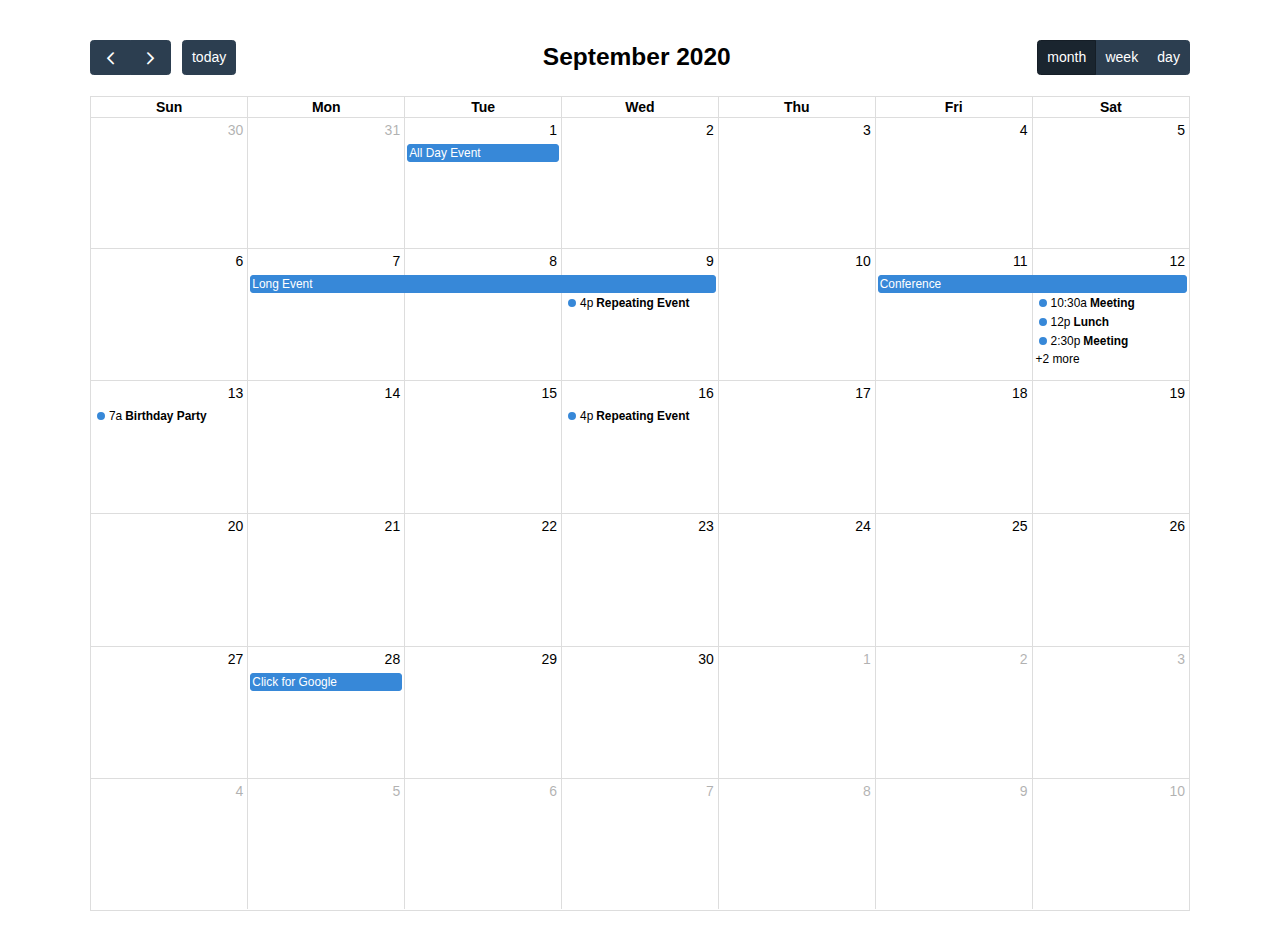
<file: selectable_o.html>
<!DOCTYPE html>
<html>

<head>
  <meta charset='utf-8' />
  <link href='lib/main.css' rel='stylesheet' />
  <link href='lib/modal.css' rel='stylesheet' />
  <script src='lib/main.js'></script>
  <script>

    document.addEventListener('DOMContentLoaded', function () {
      var calendarEl = document.getElementById('calendar');

      var calendar = new FullCalendar.Calendar(calendarEl, {
        headerToolbar: {
          left: 'prev,next today',
          center: 'title',
          right: 'dayGridMonth,timeGridWeek,timeGridDay'
        },
        initialDate: '2020-09-12',
        navLinks: true, // can click day/week names to navigate views
        selectable: true,
        selectMirror: true,
        select: function (arg) {
          var title = " - ";
          //var title = prompt('Event Title:');

          if (title) {
            calendar.addEvent({
              title: title,
              start: arg.start,
              end: arg.end,
              allDay: arg.allDay
            })
          }
          calendar.unselect()
        },
        eventClick: function (arg) {
          if (confirm('Are you sure you want to delete this event?')) {
            arg.event.remove()
          }
        },
        editable: true,
        dayMaxEvents: true, // allow "more" link when too many events
        events: [
          {
            title: 'All Day Event',
            start: '2020-09-01'
          },
          {
            title: 'Long Event',
            start: '2020-09-07',
            end: '2020-09-10'
          },
          {
            groupId: 999,
            title: 'Repeating Event',
            start: '2020-09-09T16:00:00'
          },
          {
            groupId: 999,
            title: 'Repeating Event',
            start: '2020-09-16T16:00:00'
          },
          {
            title: 'Conference',
            start: '2020-09-11',
            end: '2020-09-13'
          },
          {
            title: 'Meeting',
            start: '2020-09-12T10:30:00',
            end: '2020-09-12T12:30:00'
          },
          {
            title: 'Lunch',
            start: '2020-09-12T12:00:00'
          },
          {
            title: 'Meeting',
            start: '2020-09-12T14:30:00'
          },
          {
            title: 'Happy Hour',
            start: '2020-09-12T17:30:00'
          },
          {
            title: 'Dinner',
            start: '2020-09-12T20:00:00'
          },
          {
            title: 'Birthday Party',
            start: '2020-09-13T07:00:00'
          },
          {
            title: 'Click for Google',
            url: 'http://google.com/',
            start: '2020-09-28'
          }
        ]
      });

      calendar.render();
    });


  </script>
  <style>
    body {
      margin: 40px 10px;
      padding: 0;
      font-family: Arial, Helvetica Neue, Helvetica, sans-serif;
      font-size: 14px;
    }

    #calendar {
      max-width: 1100px;
      margin: 0 auto;
    }
  </style>
</head>

<body>

  <div id='calendar'></div>


  <div id="myModal" class="modal">

    <!-- Modal content -->
    <div class="modal-content">
      <span class="close" id="modalClose">&times;</span>
      <p>Some text in the Modal..</p>
    </div>

  </div>


  <script>
    // Get the modal
    var modal = document.getElementById("myModal");
    var btn = document.getElementById("myBtn");
    var btns = document.querySelectorAll(".fc-daygrid-day-bg");

    // Get the <span> element that closes the modal
    //  var span = document.getElementsByClassName("close")[0];
    var span = document.getElementById("modalClose");
    // When the user clicks on the button, open the modal



    btns.forEach(element => {

      element.onclick = function () {
        alert('x');
        modal.style.display = "block";
      }
    });

    // When the user clicks on <span> (x), close the modal
    span.onclick = function () {
      modal.style.display = "none";
    }
    // When the user clicks anywhere outside of the modal, close it
    window.onclick = function (event) {
      if (event.target == modal) {
        modal.style.display = "none";
      }
    }

  </script>
</body>

</html>
</file>
<file: lib/main.css>
/* classes attached to <body> */

.fc-not-allowed,
.fc-not-allowed .fc-event { /* override events' custom cursors */
  cursor: not-allowed;
}

.fc-unselectable {
  -webkit-user-select: none;
     -moz-user-select: none;
      -ms-user-select: none;
          user-select: none;
  -webkit-touch-callout: none;
  -webkit-tap-highlight-color: rgba(0, 0, 0, 0);
}
.fc {
  /* layout of immediate children */
  display: flex;
  flex-direction: column;

  font-size: 1em
}
.fc,
  .fc *,
  .fc *:before,
  .fc *:after {
    box-sizing: border-box;
  }
.fc table {
    border-collapse: collapse;
    border-spacing: 0;
    font-size: 1em; /* normalize cross-browser */
  }
.fc th {
    text-align: center;
  }
.fc th,
  .fc td {
    vertical-align: top;
    padding: 0;
  }
.fc a[data-navlink] {
    cursor: pointer;
  }
.fc a[data-navlink]:hover {
    text-decoration: underline;
  }
.fc-direction-ltr {
  direction: ltr;
  text-align: left;
}
.fc-direction-rtl {
  direction: rtl;
  text-align: right;
}
.fc-theme-standard td,
  .fc-theme-standard th {
    border: 1px solid #ddd;
    border: 1px solid var(--fc-border-color, #ddd);
  }
/* for FF, which doesn't expand a 100% div within a table cell. use absolute positioning */
/* inner-wrappers are responsible for being absolute */
/* TODO: best place for this? */
.fc-liquid-hack td,
  .fc-liquid-hack th {
    position: relative;
  }

@font-face {
  font-family: 'fcicons';
  src: url("[data-uri]") format('truetype');
  font-weight: normal;
  font-style: normal;
}

.fc-icon {
  /* added for fc */
  display: inline-block;
  width: 1em;
  height: 1em;
  text-align: center;
  -webkit-user-select: none;
     -moz-user-select: none;
      -ms-user-select: none;
          user-select: none;

  /* use !important to prevent issues with browser extensions that change fonts */
  font-family: 'fcicons' !important;
  speak: none;
  font-style: normal;
  font-weight: normal;
  font-variant: normal;
  text-transform: none;
  line-height: 1;

  /* Better Font Rendering =========== */
  -webkit-font-smoothing: antialiased;
  -moz-osx-font-smoothing: grayscale;
}

.fc-icon-chevron-left:before {
  content: "\e900";
}

.fc-icon-chevron-right:before {
  content: "\e901";
}

.fc-icon-chevrons-left:before {
  content: "\e902";
}

.fc-icon-chevrons-right:before {
  content: "\e903";
}

.fc-icon-minus-square:before {
  content: "\e904";
}

.fc-icon-plus-square:before {
  content: "\e905";
}

.fc-icon-x:before {
  content: "\e906";
}
/*
Lots taken from Flatly (MIT): https://bootswatch.com/4/flatly/bootstrap.css

These styles only apply when the standard-theme is activated.
When it's NOT activated, the fc-button classes won't even be in the DOM.
*/
.fc {

  /* reset */

}
.fc .fc-button {
    border-radius: 0;
    overflow: visible;
    text-transform: none;
    margin: 0;
    font-family: inherit;
    font-size: inherit;
    line-height: inherit;
  }
.fc .fc-button:focus {
    outline: 1px dotted;
    outline: 5px auto -webkit-focus-ring-color;
  }
.fc .fc-button {
    -webkit-appearance: button;
  }
.fc .fc-button:not(:disabled) {
    cursor: pointer;
  }
.fc .fc-button::-moz-focus-inner {
    padding: 0;
    border-style: none;
  }
.fc {

  /* theme */

}
.fc .fc-button {
    display: inline-block;
    font-weight: 400;
    text-align: center;
    vertical-align: middle;
    -webkit-user-select: none;
       -moz-user-select: none;
        -ms-user-select: none;
            user-select: none;
    background-color: transparent;
    border: 1px solid transparent;
    padding: 0.4em 0.65em;
    font-size: 1em;
    line-height: 1.5;
    border-radius: 0.25em;
  }
.fc .fc-button:hover {
    text-decoration: none;
  }
.fc .fc-button:focus {
    outline: 0;
    box-shadow: 0 0 0 0.2rem rgba(44, 62, 80, 0.25);
  }
.fc .fc-button:disabled {
    opacity: 0.65;
  }
.fc {

  /* "primary" coloring */

}
.fc .fc-button-primary {
    color: #fff;
    color: var(--fc-button-text-color, #fff);
    background-color: #2C3E50;
    background-color: var(--fc-button-bg-color, #2C3E50);
    border-color: #2C3E50;
    border-color: var(--fc-button-border-color, #2C3E50);
  }
.fc .fc-button-primary:hover {
    color: #fff;
    color: var(--fc-button-text-color, #fff);
    background-color: #1e2b37;
    background-color: var(--fc-button-hover-bg-color, #1e2b37);
    border-color: #1a252f;
    border-color: var(--fc-button-hover-border-color, #1a252f);
  }
.fc .fc-button-primary:disabled { /* not DRY */
    color: #fff;
    color: var(--fc-button-text-color, #fff);
    background-color: #2C3E50;
    background-color: var(--fc-button-bg-color, #2C3E50);
    border-color: #2C3E50;
    border-color: var(--fc-button-border-color, #2C3E50); /* overrides :hover */
  }
.fc .fc-button-primary:focus {
    box-shadow: 0 0 0 0.2rem rgba(76, 91, 106, 0.5);
  }
.fc .fc-button-primary:not(:disabled):active,
  .fc .fc-button-primary:not(:disabled).fc-button-active {
    color: #fff;
    color: var(--fc-button-text-color, #fff);
    background-color: #1a252f;
    background-color: var(--fc-button-active-bg-color, #1a252f);
    border-color: #151e27;
    border-color: var(--fc-button-active-border-color, #151e27);
  }
.fc .fc-button-primary:not(:disabled):active:focus,
  .fc .fc-button-primary:not(:disabled).fc-button-active:focus {
    box-shadow: 0 0 0 0.2rem rgba(76, 91, 106, 0.5);
  }
.fc {

  /* icons within buttons */

}
.fc .fc-button .fc-icon {
    vertical-align: middle;
    font-size: 1.5em; /* bump up the size (but don't make it bigger than line-height of button, which is 1.5em also) */
  }
.fc .fc-button-group {
    position: relative;
    display: inline-flex;
    vertical-align: middle;
  }
.fc .fc-button-group > .fc-button {
    position: relative;
    flex: 1 1 auto;
  }
.fc .fc-button-group > .fc-button:hover {
    z-index: 1;
  }
.fc .fc-button-group > .fc-button:focus,
  .fc .fc-button-group > .fc-button:active,
  .fc .fc-button-group > .fc-button.fc-button-active {
    z-index: 1;
  }
.fc-direction-ltr .fc-button-group > .fc-button:not(:first-child) {
    margin-left: -1px;
    border-top-left-radius: 0;
    border-bottom-left-radius: 0;
  }
.fc-direction-ltr .fc-button-group > .fc-button:not(:last-child) {
    border-top-right-radius: 0;
    border-bottom-right-radius: 0;
  }
.fc-direction-rtl .fc-button-group > .fc-button:not(:first-child) {
    margin-right: -1px;
    border-top-right-radius: 0;
    border-bottom-right-radius: 0;
  }
.fc-direction-rtl .fc-button-group > .fc-button:not(:last-child) {
    border-top-left-radius: 0;
    border-bottom-left-radius: 0;
  }
.fc .fc-toolbar {
    display: flex;
    justify-content: space-between;
    align-items: center;
  }
.fc .fc-toolbar.fc-header-toolbar {
    margin-bottom: 1.5em;
  }
.fc .fc-toolbar.fc-footer-toolbar {
    margin-top: 1.5em;
  }
.fc .fc-toolbar-title {
    font-size: 1.75em;
    margin: 0;
  }
.fc-direction-ltr .fc-toolbar > * > :not(:first-child) {
    margin-left: .75em; /* space between */
  }
.fc-direction-rtl .fc-toolbar > * > :not(:first-child) {
    margin-right: .75em; /* space between */
  }
.fc-direction-rtl .fc-toolbar-ltr { /* when the toolbar-chunk positioning system is explicitly left-to-right */
    flex-direction: row-reverse;
  }
.fc .fc-scroller {
    -webkit-overflow-scrolling: touch;
    position: relative; /* for abs-positioned elements within */
  }
.fc .fc-scroller-liquid {
    height: 100%;
  }
.fc .fc-scroller-liquid-absolute {
    position: absolute;
    top: 0;
    right: 0;
    left: 0;
    bottom: 0;
  }
.fc .fc-scroller-harness {
    position: relative;
    overflow: hidden;
    direction: ltr;
      /* hack for chrome computing the scroller's right/left wrong for rtl. undone below... */
      /* TODO: demonstrate in codepen */
  }
.fc .fc-scroller-harness-liquid {
    height: 100%;
  }
.fc-direction-rtl .fc-scroller-harness > .fc-scroller { /* undo above hack */
    direction: rtl;
  }
.fc-theme-standard .fc-scrollgrid {
    border: 1px solid #ddd;
    border: 1px solid var(--fc-border-color, #ddd); /* bootstrap does this. match */
  }
.fc .fc-scrollgrid,
    .fc .fc-scrollgrid table { /* all tables (self included) */
      width: 100%; /* because tables don't normally do this */
      table-layout: fixed;
    }
.fc .fc-scrollgrid table { /* inner tables */
      border-top-style: hidden;
      border-left-style: hidden;
      border-right-style: hidden;
    }
.fc .fc-scrollgrid {

    border-collapse: separate;
    border-right-width: 0;
    border-bottom-width: 0;

  }
.fc .fc-scrollgrid-liquid {
    height: 100%;
  }
.fc .fc-scrollgrid-section { /* a <tr> */
    height: 1px /* better than 0, for firefox */

  }
.fc .fc-scrollgrid-section > td {
      height: 1px; /* needs a height so inner div within grow. better than 0, for firefox */
    }
.fc .fc-scrollgrid-section table {
      height: 1px;
        /* for most browsers, if a height isn't set on the table, can't do liquid-height within cells */
        /* serves as a min-height. harmless */
    }
.fc .fc-scrollgrid-section-liquid {
    height: auto

  }
.fc .fc-scrollgrid-section-liquid > td {
      height: 100%; /* better than `auto`, for firefox */
    }
.fc .fc-scrollgrid-section > * {
    border-top-width: 0;
    border-left-width: 0;
  }
.fc .fc-scrollgrid-section-header > *,
  .fc .fc-scrollgrid-section-footer > * {
    border-bottom-width: 0;
  }
.fc .fc-scrollgrid-section-body table,
  .fc .fc-scrollgrid-section-footer table {
    border-bottom-style: hidden; /* head keeps its bottom border tho */
  }
.fc {

  /* stickiness */

}
.fc .fc-scrollgrid-section-sticky > * {
    background: #fff;
    background: var(--fc-page-bg-color, #fff);
    position: -webkit-sticky;
    position: sticky;
    z-index: 3; /* TODO: var */
    /* TODO: box-shadow when sticking */
  }
.fc .fc-scrollgrid-section-header.fc-scrollgrid-section-sticky > * {
    top: 0; /* because border-sharing causes a gap at the top */
      /* TODO: give safari -1. has bug */
  }
.fc .fc-scrollgrid-section-footer.fc-scrollgrid-section-sticky > * {
    bottom: 0; /* known bug: bottom-stickiness doesn't work in safari */
  }
.fc .fc-scrollgrid-sticky-shim { /* for horizontal scrollbar */
    height: 1px; /* needs height to create scrollbars */
    margin-bottom: -1px;
  }
.fc-sticky { /* no .fc wrap because used as child of body */
  position: -webkit-sticky;
  position: sticky;
}
.fc .fc-view-harness {
    flex-grow: 1; /* because this harness is WITHIN the .fc's flexbox */
    position: relative;
  }
.fc {

  /* when the harness controls the height, make the view liquid */

}
.fc .fc-view-harness-active > .fc-view {
    position: absolute;
    top: 0;
    right: 0;
    bottom: 0;
    left: 0;
  }
.fc .fc-col-header-cell-cushion {
    display: inline-block; /* x-browser for when sticky (when multi-tier header) */
    padding: 2px 4px;
  }
.fc .fc-bg-event,
  .fc .fc-non-business,
  .fc .fc-highlight {
    /* will always have a harness with position:relative/absolute, so absolutely expand */
    position: absolute;
    top: 0;
    left: 0;
    right: 0;
    bottom: 0;
  }
.fc .fc-non-business {
    background: rgba(215, 215, 215, 0.3);
    background: var(--fc-non-business-color, rgba(215, 215, 215, 0.3));
  }
.fc .fc-bg-event {
    background: rgb(143, 223, 130);
    background: var(--fc-bg-event-color, rgb(143, 223, 130));
    opacity: 0.3;
    opacity: var(--fc-bg-event-opacity, 0.3)
  }
.fc .fc-bg-event .fc-event-title {
      margin: .5em;
      font-size: .85em;
      font-size: var(--fc-small-font-size, .85em);
      font-style: italic;
    }
.fc .fc-highlight {
    background: rgba(188, 232, 241, 0.3);
    background: var(--fc-highlight-color, rgba(188, 232, 241, 0.3));
  }
.fc .fc-cell-shaded,
  .fc .fc-day-disabled {
    background: rgba(208, 208, 208, 0.3);
    background: var(--fc-neutral-bg-color, rgba(208, 208, 208, 0.3));
  }
/* link resets */
/* ---------------------------------------------------------------------------------------------------- */
a.fc-event,
a.fc-event:hover {
  text-decoration: none;
}
/* cursor */
.fc-event[href],
.fc-event.fc-event-draggable {
  cursor: pointer;
}
/* event text content */
/* ---------------------------------------------------------------------------------------------------- */
.fc-event .fc-event-main {
    position: relative;
    z-index: 2;
  }
/* dragging */
/* ---------------------------------------------------------------------------------------------------- */
.fc-event-dragging:not(.fc-event-selected) { /* MOUSE */
    opacity: 0.75;
  }
.fc-event-dragging.fc-event-selected { /* TOUCH */
    box-shadow: 0 2px 7px rgba(0, 0, 0, 0.3);
  }
/* resizing */
/* ---------------------------------------------------------------------------------------------------- */
/* (subclasses should hone positioning for touch and non-touch) */
.fc-event .fc-event-resizer {
    display: none;
    position: absolute;
    z-index: 4;
  }
.fc-event:hover, /* MOUSE */
.fc-event-selected { /* TOUCH */

}
.fc-event:hover .fc-event-resizer, .fc-event-selected .fc-event-resizer {
    display: block;
  }
.fc-event-selected .fc-event-resizer {
    border-radius: 4px;
    border-radius: calc(var(--fc-event-resizer-dot-total-width, 8px) / 2);
    border-width: 1px;
    border-width: var(--fc-event-resizer-dot-border-width, 1px);
    width: 8px;
    width: var(--fc-event-resizer-dot-total-width, 8px);
    height: 8px;
    height: var(--fc-event-resizer-dot-total-width, 8px);
    border-style: solid;
    border-color: inherit;
    background: #fff;
    background: var(--fc-page-bg-color, #fff)

    /* expand hit area */

  }
.fc-event-selected .fc-event-resizer:before {
      content: '';
      position: absolute;
      top: -20px;
      left: -20px;
      right: -20px;
      bottom: -20px;
    }
/* selecting (always TOUCH) */
/* ---------------------------------------------------------------------------------------------------- */
.fc-event-selected {
  box-shadow: 0 2px 5px rgba(0, 0, 0, 0.2)

  /* expand hit area (subclasses should expand) */

}
.fc-event-selected:before {
    content: "";
    position: absolute;
    z-index: 3;
    top: 0;
    left: 0;
    right: 0;
    bottom: 0;
  }
.fc-event-selected {

  /* dimmer effect */

}
.fc-event-selected:after {
    content: "";
    background: rgba(0, 0, 0, 0.25);
    background: var(--fc-event-selected-overlay-color, rgba(0, 0, 0, 0.25));
    position: absolute;
    z-index: 1;

    /* assume there's a border on all sides. overcome it. */
    /* sometimes there's NOT a border, in which case the dimmer will go over */
    /* an adjacent border, which looks fine. */
    top: -1px;
    left: -1px;
    right: -1px;
    bottom: -1px;
  }
/*
A HORIZONTAL event
*/
.fc-h-event { /* allowed to be top-level */
  display: block;
  border: 1px solid #3788d8;
  border: 1px solid var(--fc-event-border-color, #3788d8);
  background-color: #3788d8;
  background-color: var(--fc-event-bg-color, #3788d8)

}
.fc-h-event .fc-event-main {
    color: #fff;
    color: var(--fc-event-text-color, #fff);
  }
.fc-h-event .fc-event-main-frame {
    display: flex; /* for make fc-event-title-container expand */
  }
.fc-h-event .fc-event-time {
    max-width: 100%; /* clip overflow on this element */
    overflow: hidden;
  }
.fc-h-event .fc-event-title-container { /* serves as a container for the sticky cushion */
    flex-grow: 1;
    flex-shrink: 1;
    min-width: 0; /* important for allowing to shrink all the way */
  }
.fc-h-event .fc-event-title {
    display: inline-block; /* need this to be sticky cross-browser */
    vertical-align: top; /* for not messing up line-height */
    left: 0;  /* for sticky */
    right: 0; /* for sticky */
    max-width: 100%; /* clip overflow on this element */
    overflow: hidden;
  }
.fc-h-event.fc-event-selected:before {
    /* expand hit area */
    top: -10px;
    bottom: -10px;
  }
/* adjust border and border-radius (if there is any) for non-start/end */
.fc-direction-ltr .fc-daygrid-block-event:not(.fc-event-start),
.fc-direction-rtl .fc-daygrid-block-event:not(.fc-event-end) {
  border-top-left-radius: 0;
  border-bottom-left-radius: 0;
  border-left-width: 0;
}
.fc-direction-ltr .fc-daygrid-block-event:not(.fc-event-end),
.fc-direction-rtl .fc-daygrid-block-event:not(.fc-event-start) {
  border-top-right-radius: 0;
  border-bottom-right-radius: 0;
  border-right-width: 0;
}
/* resizers */
.fc-h-event:not(.fc-event-selected) .fc-event-resizer {
  top: 0;
  bottom: 0;
  width: 8px;
  width: var(--fc-event-resizer-thickness, 8px);
}
.fc-direction-ltr .fc-h-event:not(.fc-event-selected) .fc-event-resizer-start,
.fc-direction-rtl .fc-h-event:not(.fc-event-selected) .fc-event-resizer-end {
  cursor: w-resize;
  left: -4px;
  left: calc(var(--fc-event-resizer-thickness, 8px) / -2);
}
.fc-direction-ltr .fc-h-event:not(.fc-event-selected) .fc-event-resizer-end,
.fc-direction-rtl .fc-h-event:not(.fc-event-selected) .fc-event-resizer-start {
  cursor: e-resize;
  right: -4px;
  right: calc(var(--fc-event-resizer-thickness, 8px) / -2);
}
/* resizers for TOUCH */
.fc-h-event.fc-event-selected .fc-event-resizer {
  top: 50%;
  margin-top: -4px;
  margin-top: calc(var(--fc-event-resizer-dot-total-width, 8px) / -2);
}
.fc-direction-ltr .fc-h-event.fc-event-selected .fc-event-resizer-start,
.fc-direction-rtl .fc-h-event.fc-event-selected .fc-event-resizer-end {
  left: -4px;
  left: calc(var(--fc-event-resizer-dot-total-width, 8px) / -2);
}
.fc-direction-ltr .fc-h-event.fc-event-selected .fc-event-resizer-end,
.fc-direction-rtl .fc-h-event.fc-event-selected .fc-event-resizer-start {
  right: -4px;
  right: calc(var(--fc-event-resizer-dot-total-width, 8px) / -2);
}
.fc .fc-popover {
    position: absolute;
    z-index: 9999;
    box-shadow: 0 2px 6px rgba(0,0,0,.15);
  }
.fc .fc-popover-header {
    display: flex;
    flex-direction: row;
    justify-content: space-between;
    align-items: center;
    padding: 3px 4px;
  }
.fc .fc-popover-title {
    margin: 0 2px;
  }
.fc .fc-popover-close {
    cursor: pointer;
    opacity: 0.65;
    font-size: 1.1em;
  }
.fc-theme-standard .fc-popover {
    border: 1px solid #ddd;
    border: 1px solid var(--fc-border-color, #ddd);
    background: #fff;
    background: var(--fc-page-bg-color, #fff);
  }
.fc-theme-standard .fc-popover-header {
    background: rgba(208, 208, 208, 0.3);
    background: var(--fc-neutral-bg-color, rgba(208, 208, 208, 0.3));
  }


:root {
  --fc-daygrid-event-dot-width: 8px;
}
/* help things clear margins of inner content */
.fc-daygrid-day-frame,
.fc-daygrid-day-events,
.fc-daygrid-event-harness { /* for event top/bottom margins */
}
.fc-daygrid-day-frame:before, .fc-daygrid-day-events:before, .fc-daygrid-event-harness:before {
  content: "";
  clear: both;
  display: table; }
.fc-daygrid-day-frame:after, .fc-daygrid-day-events:after, .fc-daygrid-event-harness:after {
  content: "";
  clear: both;
  display: table; }
.fc .fc-daygrid-body { /* a <div> that wraps the table */
    position: relative;
    z-index: 1; /* container inner z-index's because <tr>s can't do it */
  }
.fc .fc-daygrid-day.fc-day-today {
      background-color: rgba(255, 220, 40, 0.15);
      background-color: var(--fc-today-bg-color, rgba(255, 220, 40, 0.15));
    }
.fc .fc-daygrid-day-frame {
    position: relative;
    min-height: 100%; /* seems to work better than `height` because sets height after rows/cells naturally do it */
  }
.fc {

  /* cell top */

}
.fc .fc-daygrid-day-top {
    display: flex;
    flex-direction: row-reverse;
  }
.fc .fc-day-other .fc-daygrid-day-top {
    opacity: 0.3;
  }
.fc {

  /* day number (within cell top) */

}
.fc .fc-daygrid-day-number {
    position: relative;
    z-index: 4;
    padding: 4px;
  }
.fc {

  /* event container */

}
.fc .fc-daygrid-day-events {
    margin-top: 1px; /* needs to be margin, not padding, so that available cell height can be computed */
  }
.fc {

  /* positioning for balanced vs natural */

}
.fc .fc-daygrid-body-balanced .fc-daygrid-day-events {
      position: absolute;
      left: 0;
      right: 0;
    }
.fc .fc-daygrid-body-unbalanced .fc-daygrid-day-events {
      position: relative; /* for containing abs positioned event harnesses */
      min-height: 2em; /* in addition to being a min-height during natural height, equalizes the heights a little bit */
    }
.fc .fc-daygrid-body-natural { /* can coexist with -unbalanced */
  }
.fc .fc-daygrid-body-natural .fc-daygrid-day-events {
      margin-bottom: 1em;
    }
.fc {

  /* event harness */

}
.fc .fc-daygrid-event-harness {
    position: relative;
  }
.fc .fc-daygrid-event-harness-abs {
    position: absolute;
    top: 0; /* fallback coords for when cannot yet be computed */
    left: 0; /* */
    right: 0; /* */
  }
.fc .fc-daygrid-bg-harness {
    position: absolute;
    top: 0;
    bottom: 0;
  }
.fc {

  /* bg content */

}
.fc .fc-daygrid-day-bg .fc-non-business { z-index: 1 }
.fc .fc-daygrid-day-bg .fc-bg-event { z-index: 2 }
.fc .fc-daygrid-day-bg .fc-highlight { z-index: 3 }
.fc {

  /* events */

}
.fc .fc-daygrid-event {
    z-index: 6;
    margin-top: 1px;
  }
.fc .fc-daygrid-event.fc-event-mirror {
    z-index: 7;
  }
.fc {

  /* cell bottom (within day-events) */

}
.fc .fc-daygrid-day-bottom {
    font-size: .85em;
    padding: 2px 3px 0
  }
.fc .fc-daygrid-day-bottom:before {
  content: "";
  clear: both;
  display: table; }
.fc .fc-daygrid-more-link {
    position: relative;
    z-index: 4;
    cursor: pointer;
  }
.fc {

  /* week number (within frame) */

}
.fc .fc-daygrid-week-number {
    position: absolute;
    z-index: 5;
    top: 0;
    padding: 2px;
    min-width: 1.5em;
    text-align: center;
    background-color: rgba(208, 208, 208, 0.3);
    background-color: var(--fc-neutral-bg-color, rgba(208, 208, 208, 0.3));
    color: #808080;
    color: var(--fc-neutral-text-color, #808080);
  }
.fc {

  /* popover */

}
.fc .fc-more-popover .fc-popover-body {
    min-width: 220px;
    padding: 10px;
  }
.fc-direction-ltr .fc-daygrid-event.fc-event-start,
.fc-direction-rtl .fc-daygrid-event.fc-event-end {
  margin-left: 2px;
}
.fc-direction-ltr .fc-daygrid-event.fc-event-end,
.fc-direction-rtl .fc-daygrid-event.fc-event-start {
  margin-right: 2px;
}
.fc-direction-ltr .fc-daygrid-week-number {
    left: 0;
    border-radius: 0 0 3px 0;
  }
.fc-direction-rtl .fc-daygrid-week-number {
    right: 0;
    border-radius: 0 0 0 3px;
  }
.fc-liquid-hack .fc-daygrid-day-frame {
    position: static; /* will cause inner absolute stuff to expand to <td> */
  }
.fc-daygrid-event { /* make root-level, because will be dragged-and-dropped outside of a component root */
  position: relative; /* for z-indexes assigned later */
  white-space: nowrap;
  border-radius: 3px; /* dot event needs this to when selected */
  font-size: .85em;
  font-size: var(--fc-small-font-size, .85em);
}
/* --- the rectangle ("block") style of event --- */
.fc-daygrid-block-event .fc-event-time {
    font-weight: bold;
  }
.fc-daygrid-block-event .fc-event-time,
  .fc-daygrid-block-event .fc-event-title {
    padding: 1px;
  }
/* --- the dot style of event --- */
.fc-daygrid-dot-event {
  display: flex;
  align-items: center;
  padding: 2px 0

}
.fc-daygrid-dot-event .fc-event-title {
    flex-grow: 1;
    flex-shrink: 1;
    min-width: 0; /* important for allowing to shrink all the way */
    overflow: hidden;
    font-weight: bold;
  }
.fc-daygrid-dot-event:hover,
  .fc-daygrid-dot-event.fc-event-mirror {
    background: rgba(0, 0, 0, 0.1);
  }
.fc-daygrid-dot-event.fc-event-selected:before {
    /* expand hit area */
    top: -10px;
    bottom: -10px;
  }
.fc-daygrid-event-dot { /* the actual dot */
  margin: 0 4px;
  box-sizing: content-box;
  width: 0;
  height: 0;
  border: 4px solid #3788d8;
  border: calc(var(--fc-daygrid-event-dot-width, 8px) / 2) solid var(--fc-event-border-color, #3788d8);
  border-radius: 4px;
  border-radius: calc(var(--fc-daygrid-event-dot-width, 8px) / 2);
}
/* --- spacing between time and title --- */
.fc-direction-ltr .fc-daygrid-event .fc-event-time {
    margin-right: 3px;
  }
.fc-direction-rtl .fc-daygrid-event .fc-event-time {
    margin-left: 3px;
  }


/*
A VERTICAL event
*/

.fc-v-event { /* allowed to be top-level */
  display: block;
  border: 1px solid #3788d8;
  border: 1px solid var(--fc-event-border-color, #3788d8);
  background-color: #3788d8;
  background-color: var(--fc-event-bg-color, #3788d8)

}

.fc-v-event .fc-event-main {
    color: #fff;
    color: var(--fc-event-text-color, #fff);
    height: 100%;
  }

.fc-v-event .fc-event-main-frame {
    height: 100%;
    display: flex;
    flex-direction: column;
  }

.fc-v-event .fc-event-time {
    flex-grow: 0;
    flex-shrink: 0;
    max-height: 100%;
    overflow: hidden;
  }

.fc-v-event .fc-event-title-container { /* a container for the sticky cushion */
    flex-grow: 1;
    flex-shrink: 1;
    min-height: 0; /* important for allowing to shrink all the way */
  }

.fc-v-event .fc-event-title { /* will have fc-sticky on it */
    top: 0;
    bottom: 0;
    max-height: 100%; /* clip overflow */
    overflow: hidden;
  }

.fc-v-event:not(.fc-event-start) {
    border-top-width: 0;
    border-top-left-radius: 0;
    border-top-right-radius: 0;
  }

.fc-v-event:not(.fc-event-end) {
    border-bottom-width: 0;
    border-bottom-left-radius: 0;
    border-bottom-right-radius: 0;
  }

.fc-v-event.fc-event-selected:before {
    /* expand hit area */
    left: -10px;
    right: -10px;
  }

.fc-v-event {

  /* resizer (mouse AND touch) */

}

.fc-v-event .fc-event-resizer-start {
    cursor: n-resize;
  }

.fc-v-event .fc-event-resizer-end {
    cursor: s-resize;
  }

.fc-v-event {

  /* resizer for MOUSE */

}

.fc-v-event:not(.fc-event-selected) .fc-event-resizer {
      height: 8px;
      height: var(--fc-event-resizer-thickness, 8px);
      left: 0;
      right: 0;
    }

.fc-v-event:not(.fc-event-selected) .fc-event-resizer-start {
      top: -4px;
      top: calc(var(--fc-event-resizer-thickness, 8px) / -2);
    }

.fc-v-event:not(.fc-event-selected) .fc-event-resizer-end {
      bottom: -4px;
      bottom: calc(var(--fc-event-resizer-thickness, 8px) / -2);
    }

.fc-v-event {

  /* resizer for TOUCH (when event is "selected") */

}

.fc-v-event.fc-event-selected .fc-event-resizer {
      left: 50%;
      margin-left: -4px;
      margin-left: calc(var(--fc-event-resizer-dot-total-width, 8px) / -2);
    }

.fc-v-event.fc-event-selected .fc-event-resizer-start {
      top: -4px;
      top: calc(var(--fc-event-resizer-dot-total-width, 8px) / -2);
    }

.fc-v-event.fc-event-selected .fc-event-resizer-end {
      bottom: -4px;
      bottom: calc(var(--fc-event-resizer-dot-total-width, 8px) / -2);
    }
.fc .fc-timegrid .fc-daygrid-body { /* the all-day daygrid within the timegrid view */
    z-index: 2; /* put above the timegrid-body so that more-popover is above everything. TODO: better solution */
  }
.fc .fc-timegrid-divider {
    padding: 0 0 2px; /* browsers get confused when you set height. use padding instead */
  }
.fc .fc-timegrid-body {
    position: relative;
    z-index: 1; /* scope the z-indexes of slots and cols */
    min-height: 100%; /* fill height always, even when slat table doesn't grow */
  }
.fc .fc-timegrid-axis-chunk { /* for advanced ScrollGrid */
    position: relative /* offset parent for now-indicator-container */

  }
.fc .fc-timegrid-axis-chunk > table {
      position: relative;
      z-index: 1; /* above the now-indicator-container */
    }
.fc .fc-timegrid-slots {
    position: relative;
    z-index: 1;
  }
.fc .fc-timegrid-slot { /* a <td> */
    height: 1.5em;
    border-bottom: 0 /* each cell owns its top border */
  }
.fc .fc-timegrid-slot:empty:before {
      content: '\00a0'; /* make sure there's at least an empty space to create height for height syncing */
    }
.fc .fc-timegrid-slot-minor {
    border-top-style: dotted;
  }
.fc .fc-timegrid-slot-label-cushion {
    display: inline-block;
    white-space: nowrap;
  }
.fc .fc-timegrid-slot-label {
    vertical-align: middle; /* vertical align the slots */
  }
.fc {


  /* slots AND axis cells (top-left corner of view including the "all-day" text) */

}
.fc .fc-timegrid-axis-cushion,
  .fc .fc-timegrid-slot-label-cushion {
    padding: 0 4px;
  }
.fc {


  /* axis cells (top-left corner of view including the "all-day" text) */
  /* vertical align is more complicated, uses flexbox */

}
.fc .fc-timegrid-axis-frame-liquid {
    height: 100%; /* will need liquid-hack in FF */
  }
.fc .fc-timegrid-axis-frame {
    overflow: hidden;
    display: flex;
    align-items: center; /* vertical align */
    justify-content: flex-end; /* horizontal align. matches text-align below */
  }
.fc .fc-timegrid-axis-cushion {
    max-width: 60px; /* limits the width of the "all-day" text */
    flex-shrink: 0; /* allows text to expand how it normally would, regardless of constrained width */
  }
.fc-direction-ltr .fc-timegrid-slot-label-frame {
    text-align: right;
  }
.fc-direction-rtl .fc-timegrid-slot-label-frame {
    text-align: left;
  }
.fc-liquid-hack .fc-timegrid-axis-frame-liquid {
  height: auto;
  position: absolute;
  top: 0;
  right: 0;
  bottom: 0;
  left: 0;
  }
.fc .fc-timegrid-col.fc-day-today {
      background-color: rgba(255, 220, 40, 0.15);
      background-color: var(--fc-today-bg-color, rgba(255, 220, 40, 0.15));
    }
.fc .fc-timegrid-col-frame {
    min-height: 100%; /* liquid-hack is below */
    position: relative;
  }
.fc-liquid-hack .fc-timegrid-col-frame {
  height: auto;
  position: absolute;
  top: 0;
  right: 0;
  bottom: 0;
  left: 0;
  }
.fc-media-screen .fc-timegrid-cols {
    position: absolute; /* no z-index. children will decide and go above slots */
    top: 0;
    left: 0;
    right: 0;
    bottom: 0
  }
.fc-media-screen .fc-timegrid-cols > table {
      height: 100%;
    }
.fc-media-screen .fc-timegrid-col-bg,
  .fc-media-screen .fc-timegrid-col-events,
  .fc-media-screen .fc-timegrid-now-indicator-container {
    position: absolute;
    top: 0;
    left: 0;
    right: 0;
  }
.fc {

  /* bg */

}
.fc .fc-timegrid-col-bg {
    z-index: 2; /* TODO: kill */
  }
.fc .fc-timegrid-col-bg .fc-non-business { z-index: 1 }
.fc .fc-timegrid-col-bg .fc-bg-event { z-index: 2 }
.fc .fc-timegrid-col-bg .fc-highlight { z-index: 3 }
.fc .fc-timegrid-bg-harness {
    position: absolute; /* top/bottom will be set by JS */
    left: 0;
    right: 0;
  }
.fc {

  /* fg events */
  /* (the mirror segs are put into a separate container with same classname, */
  /* and they must be after the normal seg container to appear at a higher z-index) */

}
.fc .fc-timegrid-col-events {
    z-index: 3;
    /* child event segs have z-indexes that are scoped within this div */
  }
.fc {

  /* now indicator */

}
.fc .fc-timegrid-now-indicator-container {
    bottom: 0;
    overflow: hidden; /* don't let overflow of lines/arrows cause unnecessary scrolling */
    /* z-index is set on the individual elements */
  }
.fc-direction-ltr .fc-timegrid-col-events {
    margin: 0 2.5% 0 2px;
  }
.fc-direction-rtl .fc-timegrid-col-events {
    margin: 0 2px 0 2.5%;
  }
.fc-timegrid-event-harness {
  position: absolute /* top/left/right/bottom will all be set by JS */
}
.fc-timegrid-event-harness > .fc-timegrid-event {
    position: absolute; /* absolute WITHIN the harness */
    top: 0; /* for when not yet positioned */
    bottom: 0; /* " */
    left: 0;
    right: 0;
  }
.fc-timegrid-event-harness-inset .fc-timegrid-event,
.fc-timegrid-event.fc-event-mirror,
.fc-timegrid-more-link {
  box-shadow: 0px 0px 0px 1px #fff;
  box-shadow: 0px 0px 0px 1px var(--fc-page-bg-color, #fff);
}
.fc-timegrid-event,
.fc-timegrid-more-link { /* events need to be root */
  font-size: .85em;
  font-size: var(--fc-small-font-size, .85em);
  border-radius: 3px;
}
.fc-timegrid-event { /* events need to be root */
  margin-bottom: 1px /* give some space from bottom */
}
.fc-timegrid-event .fc-event-main {
    padding: 1px 1px 0;
  }
.fc-timegrid-event .fc-event-time {
    white-space: nowrap;
    font-size: .85em;
    font-size: var(--fc-small-font-size, .85em);
    margin-bottom: 1px;
  }
.fc-timegrid-event-short .fc-event-main-frame {
    flex-direction: row;
    overflow: hidden;
  }
.fc-timegrid-event-short .fc-event-time:after {
    content: '\00a0-\00a0'; /* dash surrounded by non-breaking spaces */
  }
.fc-timegrid-event-short .fc-event-title {
    font-size: .85em;
    font-size: var(--fc-small-font-size, .85em)
  }
.fc-timegrid-more-link { /* does NOT inherit from fc-timegrid-event */
  position: absolute;
  z-index: 9999; /* hack */
  color: inherit;
  color: var(--fc-more-link-text-color, inherit);
  background: #d0d0d0;
  background: var(--fc-more-link-bg-color, #d0d0d0);
  cursor: pointer;
  margin-bottom: 1px; /* match space below fc-timegrid-event */
}
.fc-timegrid-more-link-inner { /* has fc-sticky */
  padding: 3px 2px;
  top: 0;
}
.fc-direction-ltr .fc-timegrid-more-link {
    right: 0;
  }
.fc-direction-rtl .fc-timegrid-more-link {
    left: 0;
  }
.fc {

  /* line */

}
.fc .fc-timegrid-now-indicator-line {
    position: absolute;
    z-index: 4;
    left: 0;
    right: 0;
    border-style: solid;
    border-color: red;
    border-color: var(--fc-now-indicator-color, red);
    border-width: 1px 0 0;
  }
.fc {

  /* arrow */

}
.fc .fc-timegrid-now-indicator-arrow {
    position: absolute;
    z-index: 4;
    margin-top: -5px; /* vertically center on top coordinate */
    border-style: solid;
    border-color: red;
    border-color: var(--fc-now-indicator-color, red);
  }
.fc-direction-ltr .fc-timegrid-now-indicator-arrow {
    left: 0;

    /* triangle pointing right. TODO: mixin */
    border-width: 5px 0 5px 6px;
    border-top-color: transparent;
    border-bottom-color: transparent;
  }
.fc-direction-rtl .fc-timegrid-now-indicator-arrow {
    right: 0;

    /* triangle pointing left. TODO: mixin */
    border-width: 5px 6px 5px 0;
    border-top-color: transparent;
    border-bottom-color: transparent;
  }


:root {
  --fc-list-event-dot-width: 10px;
  --fc-list-event-hover-bg-color: #f5f5f5;
}
.fc-theme-standard .fc-list {
    border: 1px solid #ddd;
    border: 1px solid var(--fc-border-color, #ddd);
  }
.fc {

  /* message when no events */

}
.fc .fc-list-empty {
    background-color: rgba(208, 208, 208, 0.3);
    background-color: var(--fc-neutral-bg-color, rgba(208, 208, 208, 0.3));
    height: 100%;
    display: flex;
    justify-content: center;
    align-items: center; /* vertically aligns fc-list-empty-inner */
  }
.fc .fc-list-empty-cushion {
    margin: 5em 0;
  }
.fc {

  /* table within the scroller */
  /* ---------------------------------------------------------------------------------------------------- */

}
.fc .fc-list-table {
    width: 100%;
    border-style: hidden; /* kill outer border on theme */
  }
.fc .fc-list-table tr > * {
    border-left: 0;
    border-right: 0;
  }
.fc .fc-list-sticky .fc-list-day > * { /* the cells */
      position: -webkit-sticky;
      position: sticky;
      top: 0;
      background: #fff;
      background: var(--fc-page-bg-color, #fff); /* for when headers are styled to be transparent and sticky */
    }
.fc .fc-list-table th {
    padding: 0; /* uses an inner-wrapper instead... */
  }
.fc .fc-list-table td,
  .fc .fc-list-day-cushion {
    padding: 8px 14px;
  }
.fc {


  /* date heading rows */
  /* ---------------------------------------------------------------------------------------------------- */

}
.fc .fc-list-day-cushion:after {
  content: "";
  clear: both;
  display: table; /* clear floating */
    }
.fc-theme-standard .fc-list-day-cushion {
    background-color: rgba(208, 208, 208, 0.3);
    background-color: var(--fc-neutral-bg-color, rgba(208, 208, 208, 0.3));
  }
.fc-direction-ltr .fc-list-day-text,
.fc-direction-rtl .fc-list-day-side-text {
  float: left;
}
.fc-direction-ltr .fc-list-day-side-text,
.fc-direction-rtl .fc-list-day-text {
  float: right;
}
/* make the dot closer to the event title */
.fc-direction-ltr .fc-list-table .fc-list-event-graphic { padding-right: 0 }
.fc-direction-rtl .fc-list-table .fc-list-event-graphic { padding-left: 0 }
.fc .fc-list-event.fc-event-forced-url {
    cursor: pointer; /* whole row will seem clickable */
  }
.fc .fc-list-event:hover td {
    background-color: #f5f5f5;
    background-color: var(--fc-list-event-hover-bg-color, #f5f5f5);
  }
.fc {

  /* shrink certain cols */

}
.fc .fc-list-event-graphic,
  .fc .fc-list-event-time {
    white-space: nowrap;
    width: 1px;
  }
.fc .fc-list-event-dot {
    display: inline-block;
    box-sizing: content-box;
    width: 0;
    height: 0;
    border: 5px solid #3788d8;
    border: calc(var(--fc-list-event-dot-width, 10px) / 2) solid var(--fc-event-border-color, #3788d8);
    border-radius: 5px;
    border-radius: calc(var(--fc-list-event-dot-width, 10px) / 2);
  }
.fc {

  /* reset <a> styling */

}
.fc .fc-list-event-title a {
    color: inherit;
    text-decoration: none;
  }
.fc {

  /* underline link when hovering over any part of row */

}
.fc .fc-list-event.fc-event-forced-url:hover a {
    text-decoration: underline;
  }



  .fc-theme-bootstrap a:not([href]) {
    color: inherit; /* natural color for navlinks */
  }
</file>
<file: lib/modal.css>
/* The Modal (background) */
#myModalBtn{
	cursor: pointer;
}
.modal {
  display: none; /* Hidden by default */
  position: fixed; /* Stay in place */
  z-index: 1; /* Sit on top */
  left: 0;
  top: 0;
  width: 100%; /* Full width */
  height: 100%; /* Full height */
  overflow: auto; /* Enable scroll if needed */
  background-color: rgb(0,0,0); /* Fallback color */
  background-color: rgba(0,0,0,0.4); /* Black w/ opacity */
}

/* Modal Content/Box */
.modal-content {
  background-color: #fefefe;
  margin: 15% auto; /* 15% from the top and centered */
  padding: 20px;
  border: 1px solid #888;
  width: 80%; /* Could be more or less, depending on screen size */
}

/* The Close Button */
.close {
  color: #aaa;
  float: right;
  font-size: 28px;
  font-weight: bold;
}

.close:hover,
.close:focus {
  color: black;
  text-decoration: none;
  cursor: pointer;
}
</file>
